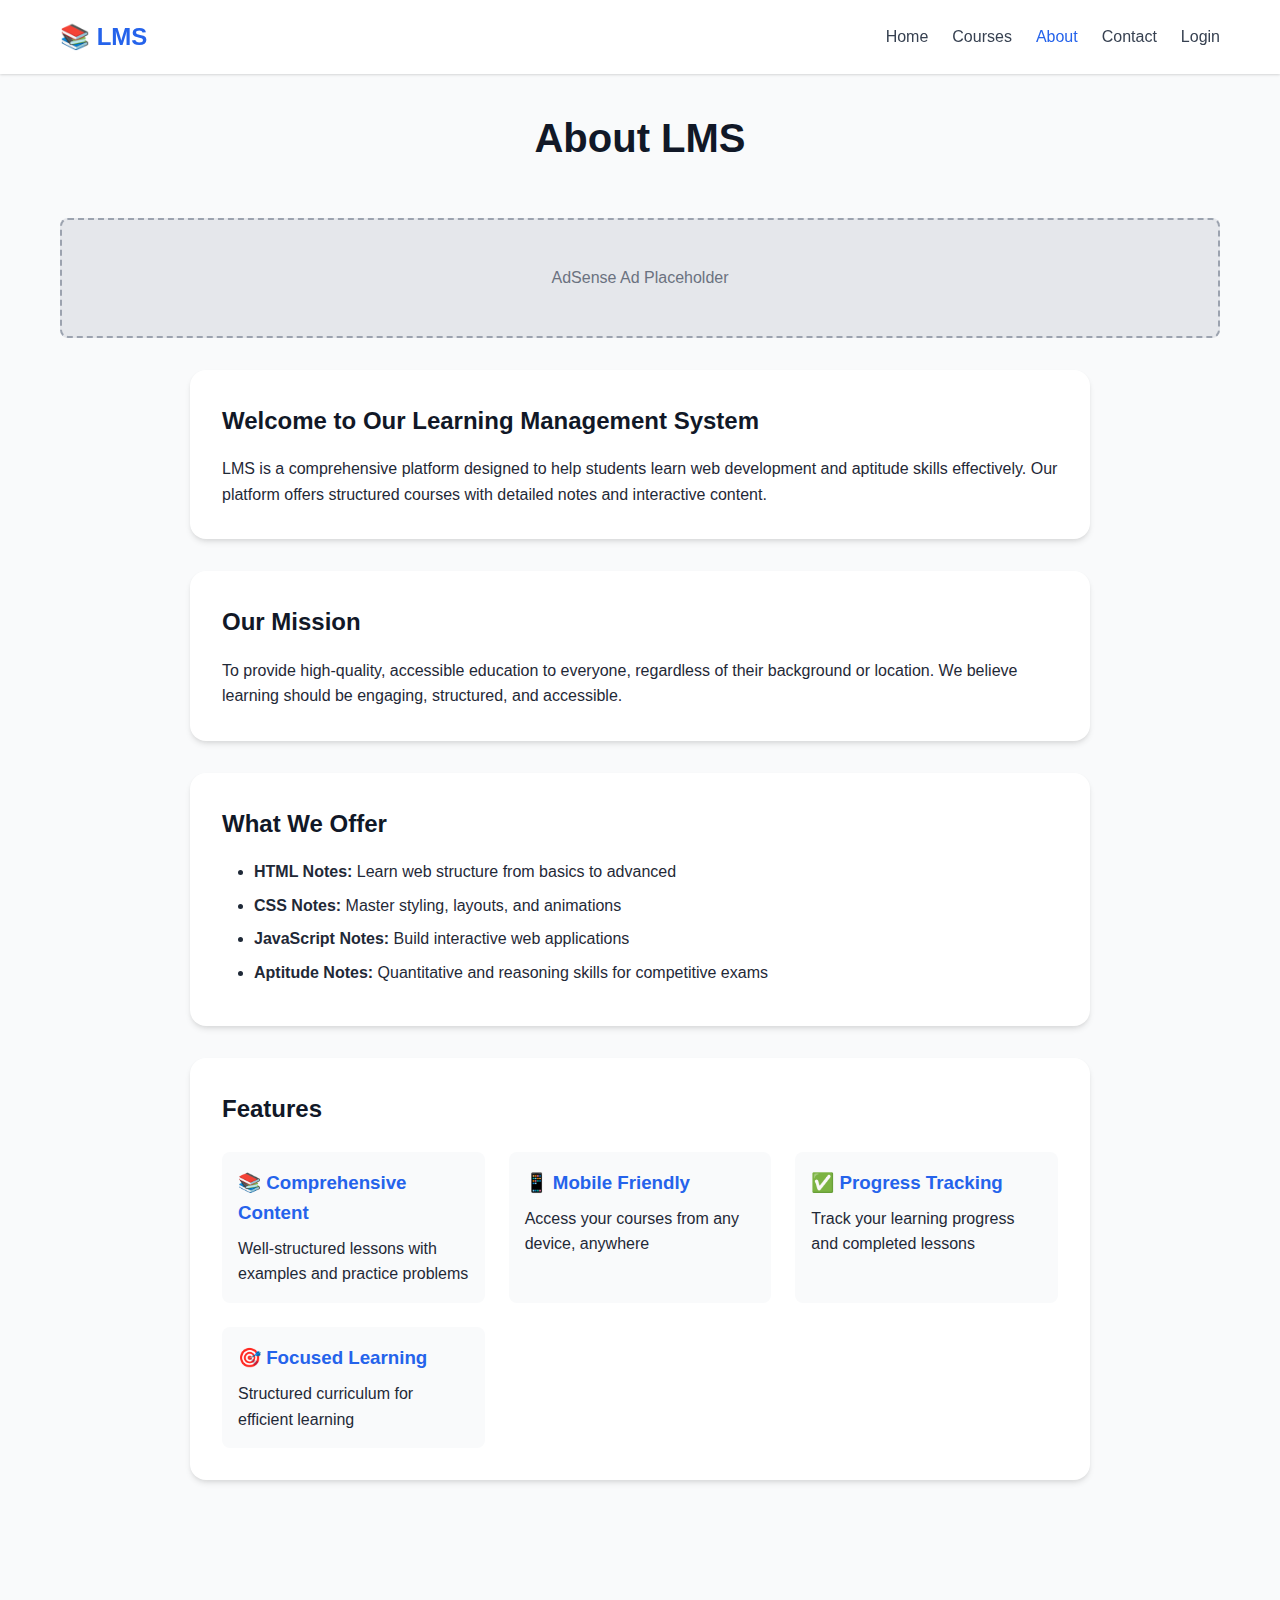
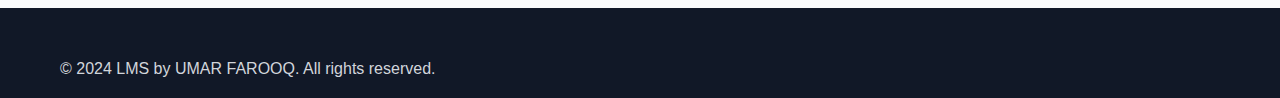
<file: pages/about.html>
<!DOCTYPE html>
<html lang="en">
<head>
    <meta charset="UTF-8">
    <meta name="viewport" content="width=device-width, initial-scale=1.0">
    <title>About - LMS</title>
    <link rel="stylesheet" href="/css/style.css">
</head>
<body>
    <div id="app">
        <nav class="navbar">
            <div class="container">
                <div class="nav-brand">
                    <a href="/"><h1>📚 LMS</h1></a>
                </div>
                <ul class="nav-menu" id="navMenu">
                    <li><a href="/" class="nav-link">Home</a></li>
                    <li><a href="/courses" class="nav-link">Courses</a></li>
                    <li><a href="/about" class="nav-link active">About</a></li>
                    <li><a href="/contact" class="nav-link">Contact</a></li>
                    <li id="authLinks">
                        <a href="/login" class="nav-link">Login</a>
                    </li>
                    <li id="userMenu" style="display: none;">
                        <a href="/dashboard" class="nav-link">Dashboard</a>
                        <button class="nav-link btn-outline" id="logoutBtn">Logout</button>
                    </li>
                </ul>
            </div>
        </nav>

        <main class="main-content">
            <div class="container">
                <div class="page-header">
                    <h1>About LMS</h1>
                </div>

                <!-- AdSense Placeholder -->
                <div class="ad-slot ad-banner">
                    <p>AdSense Ad Placeholder</p>
                </div>

                <div class="about-content">
                    <section>
                        <h2>Welcome to Our Learning Management System</h2>
                        <p>LMS is a comprehensive platform designed to help students learn web development and aptitude skills effectively. Our platform offers structured courses with detailed notes and interactive content.</p>
                    </section>

                    <section>
                        <h2>Our Mission</h2>
                        <p>To provide high-quality, accessible education to everyone, regardless of their background or location. We believe learning should be engaging, structured, and accessible.</p>
                    </section>

                    <section>
                        <h2>What We Offer</h2>
                        <ul>
                            <li><strong>HTML Notes:</strong> Learn web structure from basics to advanced</li>
                            <li><strong>CSS Notes:</strong> Master styling, layouts, and animations</li>
                            <li><strong>JavaScript Notes:</strong> Build interactive web applications</li>
                            <li><strong>Aptitude Notes:</strong> Quantitative and reasoning skills for competitive exams</li>
                        </ul>
                    </section>

                    <section>
                        <h2>Features</h2>
                        <div class="features-list">
                            <div class="feature-item">
                                <h3>📚 Comprehensive Content</h3>
                                <p>Well-structured lessons with examples and practice problems</p>
                            </div>
                            <div class="feature-item">
                                <h3>📱 Mobile Friendly</h3>
                                <p>Access your courses from any device, anywhere</p>
                            </div>
                            <div class="feature-item">
                                <h3>✅ Progress Tracking</h3>
                                <p>Track your learning progress and completed lessons</p>
                            </div>
                            <div class="feature-item">
                                <h3>🎯 Focused Learning</h3>
                                <p>Structured curriculum for efficient learning</p>
                            </div>
                        </div>
                    </section>
                </div>
            </div>
        </main>

        <footer class="footer">
            <div class="container">
                <p>&copy; 2024 LMS by UMAR FAROOQ. All rights reserved.</p>
            </div>
        </footer>
    </div>
    <script src="/js/auth.js"></script>
    <script src="/js/app.js"></script>
</body>
</html>
</file>
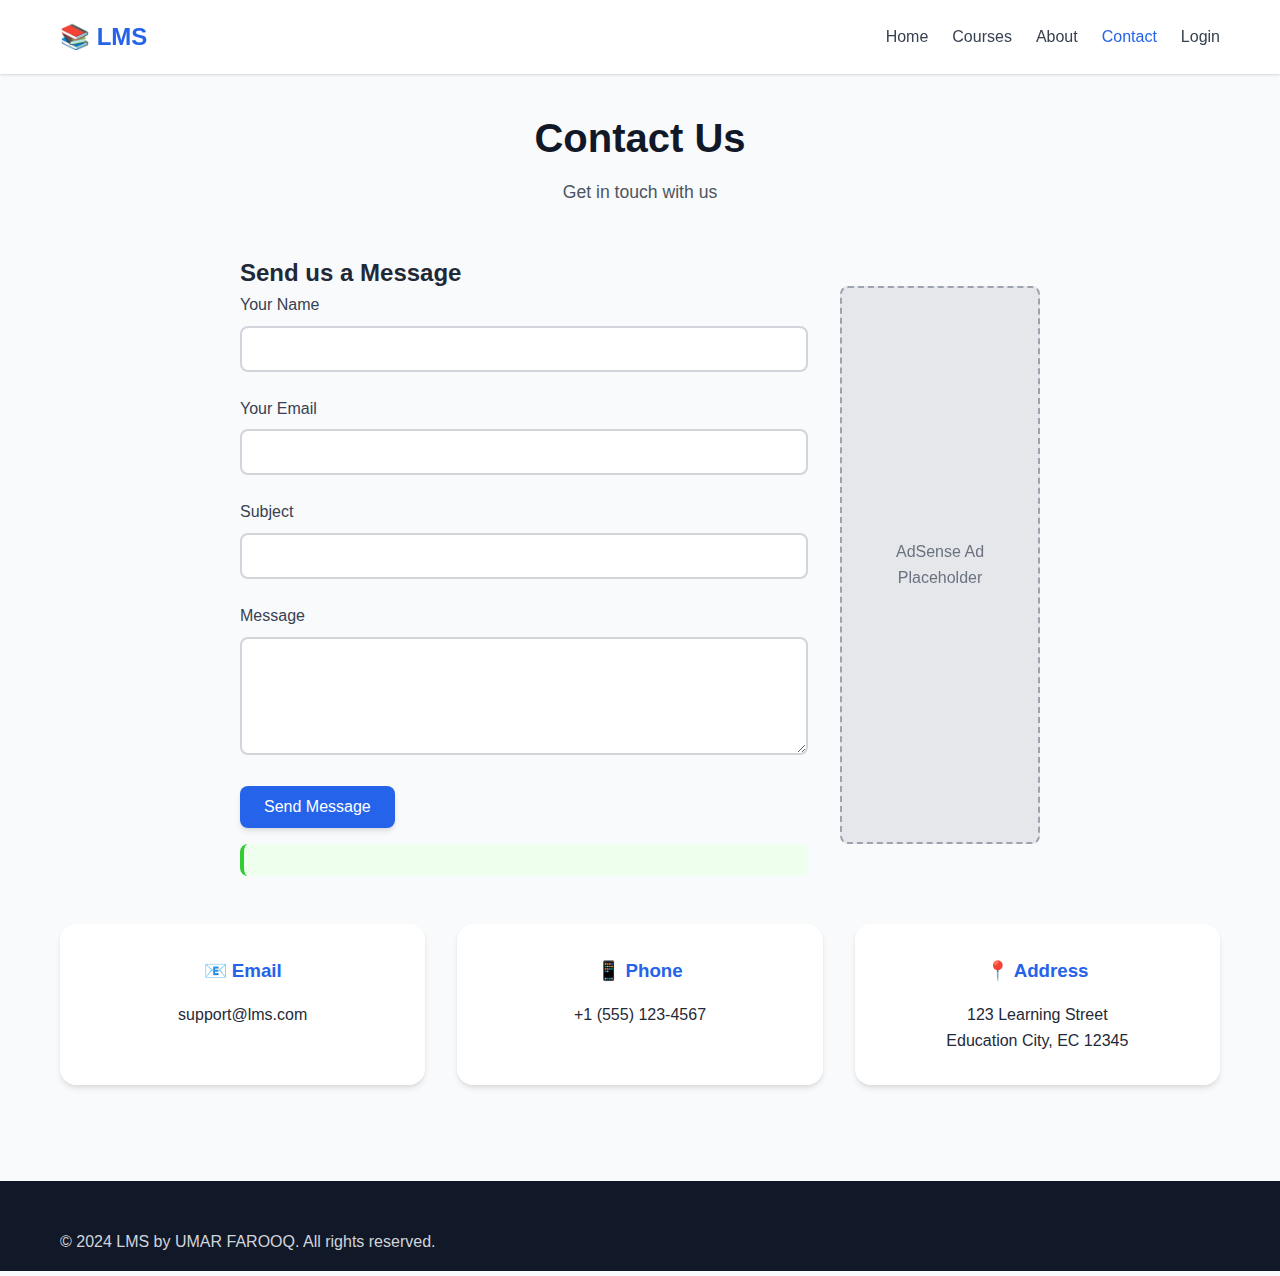
<file: pages/contact.html>
<!DOCTYPE html>
<html lang="en">
<head>
    <meta charset="UTF-8">
    <meta name="viewport" content="width=device-width, initial-scale=1.0">
    <title>Contact - LMS</title>
    <link rel="stylesheet" href="/css/style.css">
</head>
<body>
    <div id="app">
        <nav class="navbar">
            <div class="container">
                <div class="nav-brand">
                    <a href="/"><h1>📚 LMS</h1></a>
                </div>
                <ul class="nav-menu" id="navMenu">
                    <li><a href="/" class="nav-link">Home</a></li>
                    <li><a href="/courses" class="nav-link">Courses</a></li>
                    <li><a href="/about" class="nav-link">About</a></li>
                    <li><a href="/contact" class="nav-link active">Contact</a></li>
                    <li id="authLinks">
                        <a href="/login" class="nav-link">Login</a>
                    </li>
                    <li id="userMenu" style="display: none;">
                        <a href="/dashboard" class="nav-link">Dashboard</a>
                        <button class="nav-link btn-outline" id="logoutBtn">Logout</button>
                    </li>
                </ul>
            </div>
        </nav>

        <main class="main-content">
            <div class="container">
                <div class="page-header">
                    <h1>Contact Us</h1>
                    <p>Get in touch with us</p>
                </div>

                <div class="contact-container">
                    <div class="contact-card">
                        <h2>Send us a Message</h2>
                        <form id="contactForm">
                            <div class="form-group">
                                <label for="name">Your Name</label>
                                <input type="text" id="name" name="name" required>
                            </div>
                            <div class="form-group">
                                <label for="email">Your Email</label>
                                <input type="email" id="email" name="email" required>
                            </div>
                            <div class="form-group">
                                <label for="subject">Subject</label>
                                <input type="text" id="subject" name="subject" required>
                            </div>
                            <div class="form-group">
                                <label for="message">Message</label>
                                <textarea id="message" name="message" rows="5" required></textarea>
                            </div>
                            <button type="submit" class="btn btn-primary">Send Message</button>
                        </form>
                        <div id="contactMessage" class="success-message"></div>
                    </div>

                    <!-- AdSense Placeholder -->
                    <div class="ad-slot ad-sidebar">
                        <p>AdSense Ad Placeholder</p>
                    </div>
                </div>

                <div class="contact-info">
                    <div class="info-card">
                        <h3>📧 Email</h3>
                        <p>support@lms.com</p>
                    </div>
                    <div class="info-card">
                        <h3>📱 Phone</h3>
                        <p>+1 (555) 123-4567</p>
                    </div>
                    <div class="info-card">
                        <h3>📍 Address</h3>
                        <p>123 Learning Street<br>Education City, EC 12345</p>
                    </div>
                </div>
            </div>
        </main>

        <footer class="footer">
            <div class="container">
                <p>&copy; 2024 LMS by UMAR FAROOQ. All rights reserved.</p>
            </div>
        </footer>
    </div>
    <script src="/js/auth.js"></script>
    <script src="/js/app.js"></script>
    <script src="/js/contact.js"></script>
</body>
</html>
</file>
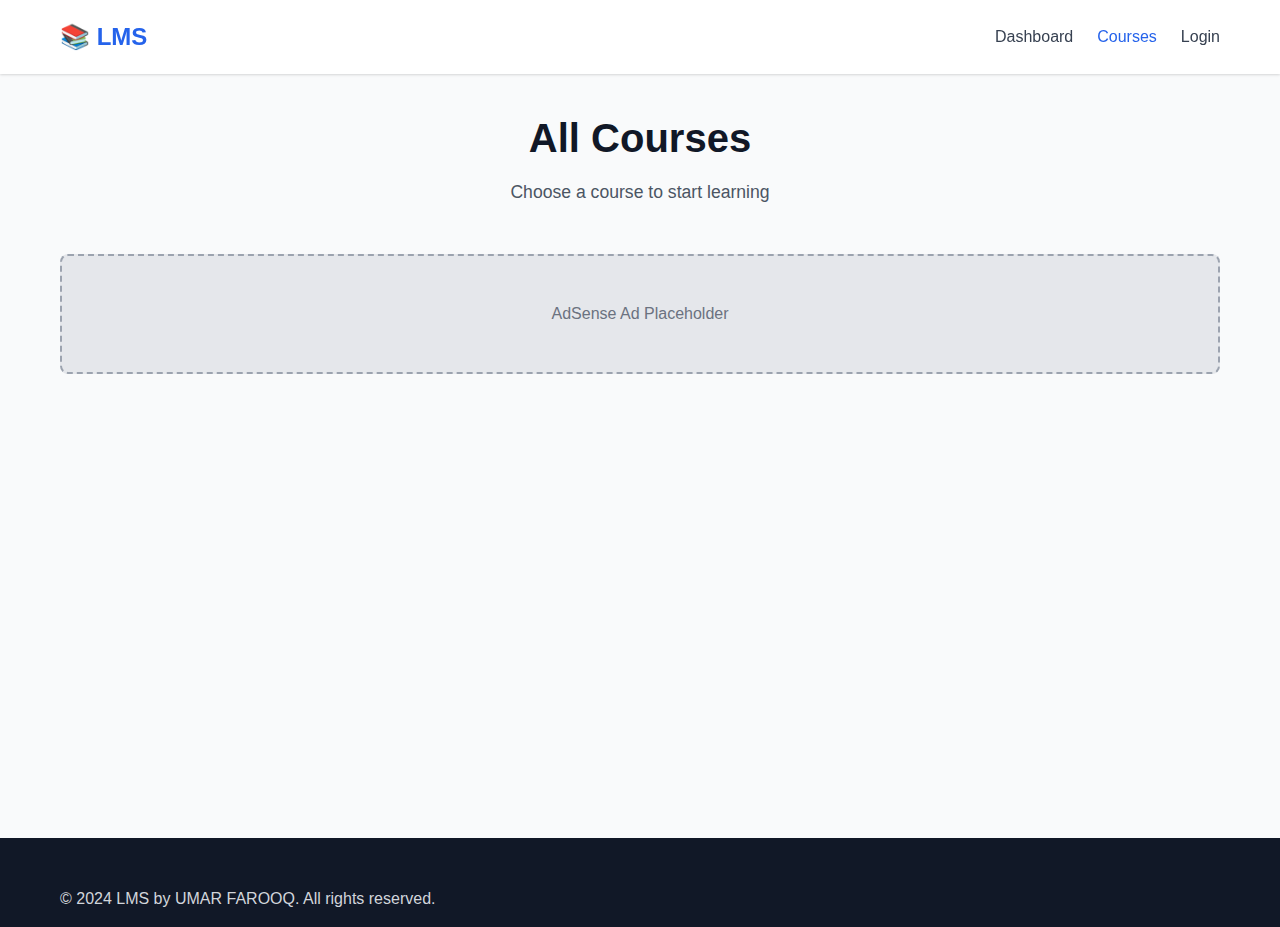
<file: pages/courses.html>
<!DOCTYPE html>
<html lang="en">
<head>
    <meta charset="UTF-8">
    <meta name="viewport" content="width=device-width, initial-scale=1.0">
    <title>Courses - LMS</title>
    <link rel="stylesheet" href="/css/style.css">
</head>
<body>
    <div id="app">
        <nav class="navbar">
            <div class="container">
                <div class="nav-brand">
                    <a href="/"><h1>📚 LMS</h1></a>
                </div>
                <ul class="nav-menu" id="navMenu">
                    <li><a href="/dashboard" class="nav-link">Dashboard</a></li>
                    <li><a href="/courses" class="nav-link active">Courses</a></li>
                    <li id="authLinks">
                        <a href="/login" class="nav-link">Login</a>
                    </li>
                    <li id="userMenu" style="display: none;">
                        <a href="/profile" class="nav-link">Profile</a>
                        <button class="nav-link btn-outline" id="logoutBtn">Logout</button>
                    </li>
                </ul>
            </div>
        </nav>

        <main class="main-content">
            <div class="container">
                <div class="page-header">
                    <h1>All Courses</h1>
                    <p>Choose a course to start learning</p>
                </div>

                <!-- AdSense Placeholder -->
                <div class="ad-slot ad-banner">
                    <p>AdSense Ad Placeholder</p>
                </div>

                <div class="courses-grid" id="coursesGrid">
                    <!-- Courses will be loaded here -->
                </div>
            </div>
        </main>

        <footer class="footer">
            <div class="container">
                <p>&copy; 2024 LMS by UMAR FAROOQ. All rights reserved.</p>
            </div>
        </footer>
    </div>
    <script src="/js/auth.js"></script>
    <script src="/js/courses.js"></script>
</body>
</html>
</file>
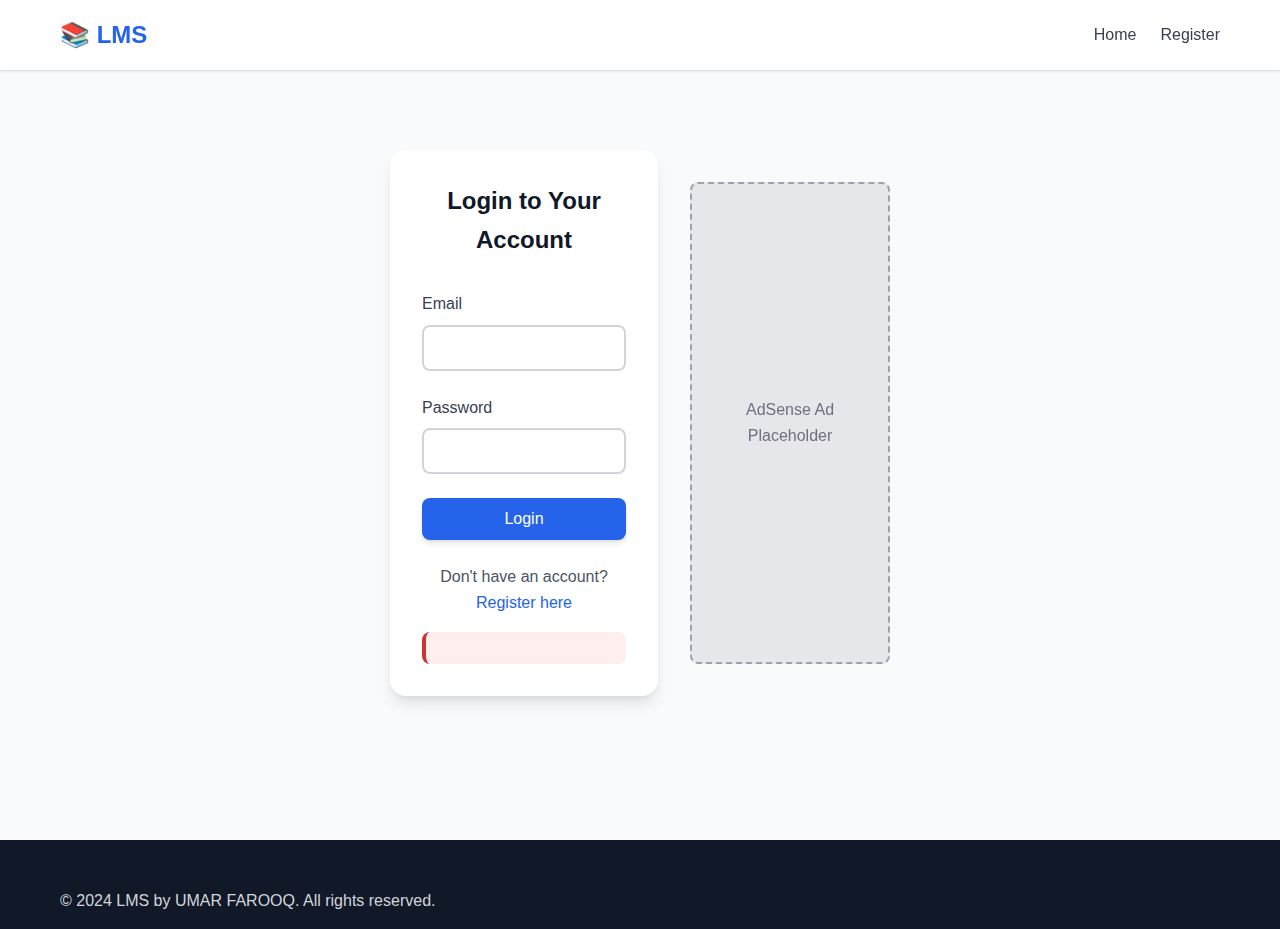
<file: pages/dashboard.html>
<!DOCTYPE html>
<html lang="en">
<head>
    <meta charset="UTF-8">
    <meta name="viewport" content="width=device-width, initial-scale=1.0">
    <title>Dashboard - LMS</title>
    <link rel="stylesheet" href="/css/style.css">
</head>
<body>
    <div id="app">
        <nav class="navbar">
            <div class="container">
                <div class="nav-brand">
                    <a href="/"><h1>📚 LMS</h1></a>
                </div>
                <ul class="nav-menu" id="navMenu">
                    <li><a href="/dashboard" class="nav-link active">Dashboard</a></li>
                    <li><a href="/courses" class="nav-link">Courses</a></li>
                    <li><a href="/profile" class="nav-link">Profile</a></li>
                    <li><button class="nav-link btn-outline" id="logoutBtn">Logout</button></li>
                </ul>
            </div>
        </nav>

        <main class="main-content">
            <div class="container">
                <div class="dashboard-header">
                    <h1>Welcome back, <span id="userName">Student</span>!</h1>
                    <p>Continue your learning journey</p>
                </div>

                <!-- Stats Cards -->
                <div class="stats-grid">
                    <div class="stat-card">
                        <div class="stat-icon">📚</div>
                        <div class="stat-info">
                            <h3 id="totalCourses">4</h3>
                            <p>Total Courses</p>
                        </div>
                    </div>
                    <div class="stat-card">
                        <div class="stat-icon">✅</div>
                        <div class="stat-info">
                            <h3 id="lessonsCompleted">0</h3>
                            <p>Lessons Completed</p>
                        </div>
                    </div>
                    <div class="stat-card">
                        <div class="stat-icon">📖</div>
                        <div class="stat-info">
                            <h3 id="totalLessons">0</h3>
                            <p>Total Lessons</p>
                        </div>
                    </div>
                </div>

                <!-- AdSense Placeholder -->
                <div class="ad-slot ad-banner">
                    <p>AdSense Ad Placeholder</p>
                </div>

                <!-- Quick Access -->
                <section class="quick-access">
                    <h2>Quick Access</h2>
                    <div class="courses-grid" id="quickCourses">
                        <!-- Courses will be loaded here -->
                    </div>
                </section>

                <!-- Latest Updates -->
                <section class="latest-updates">
                    <h2>Latest Updates</h2>
                    <div class="updates-list" id="updatesList">
                        <div class="update-item">
                            <p>Welcome to LMS! Start learning today.</p>
                            <span class="update-date">Just now</span>
                        </div>
                    </div>
                </section>
            </div>
        </main>

        <footer class="footer">
            <div class="container">
                <p>&copy; 2024 LMS by UMAR FAROOQ. All rights reserved.</p>
            </div>
        </footer>
    </div>
    <script src="/js/auth.js"></script>
    <script src="/js/dashboard.js"></script>
</body>
</html>
</file>
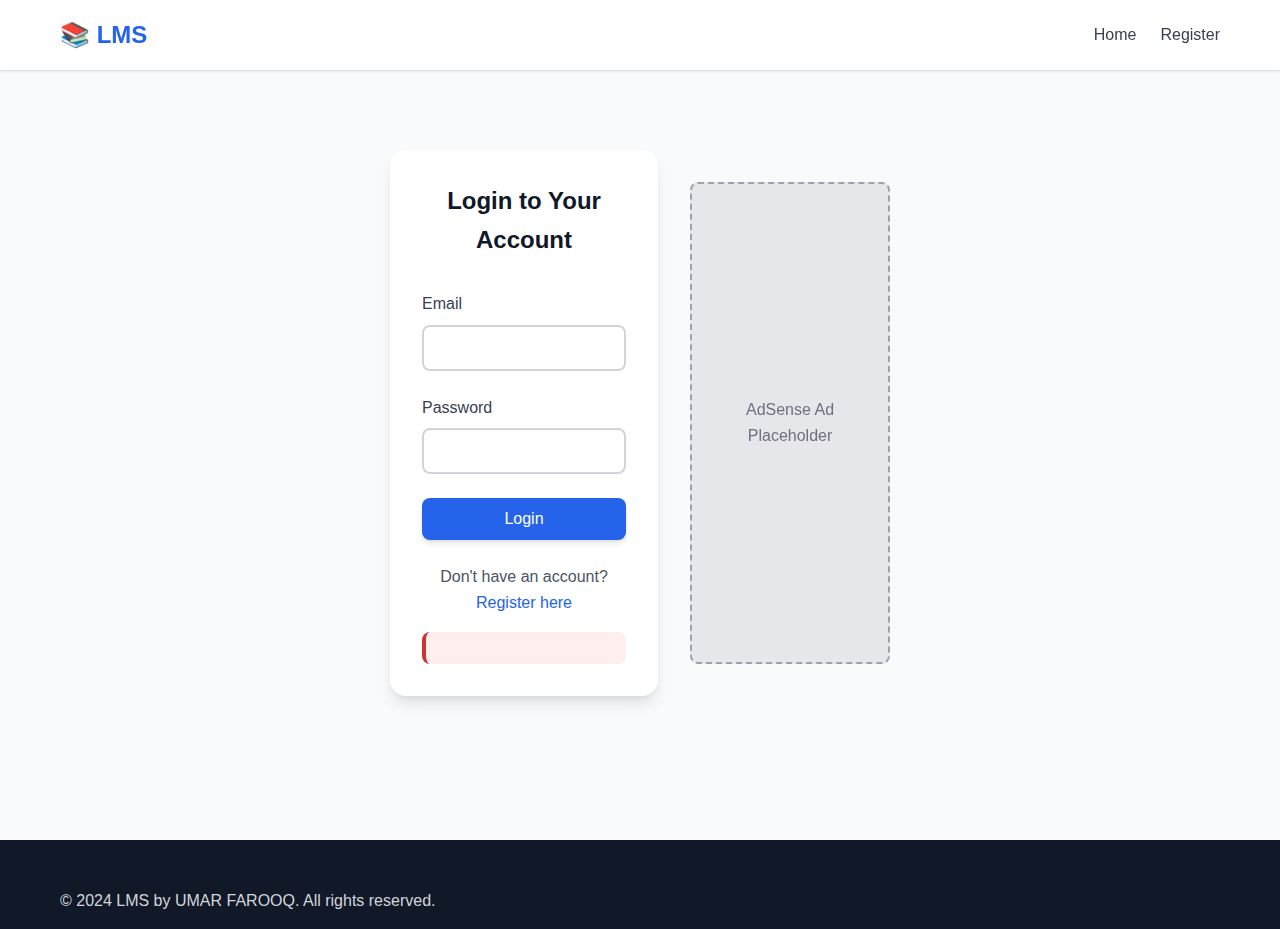
<file: pages/login.html>
<!DOCTYPE html>
<html lang="en">
<head>
    <meta charset="UTF-8">
    <meta name="viewport" content="width=device-width, initial-scale=1.0">
    <title>Login - LMS</title>
    <link rel="stylesheet" href="/css/style.css">
</head>
<body>
    <div id="app">
        <nav class="navbar">
            <div class="container">
                <div class="nav-brand">
                    <a href="/"><h1>📚 LMS</h1></a>
                </div>
                <ul class="nav-menu">
                    <li><a href="/" class="nav-link">Home</a></li>
                    <li><a href="/register" class="nav-link">Register</a></li>
                </ul>
            </div>
        </nav>

        <main class="main-content">
            <div class="auth-container">
                <div class="auth-card">
                    <h2>Login to Your Account</h2>
                    <form id="loginForm">
                        <div class="form-group">
                            <label for="email">Email</label>
                            <input type="email" id="email" name="email" required>
                        </div>
                        <div class="form-group">
                            <label for="password">Password</label>
                            <input type="password" id="password" name="password" required>
                        </div>
                        <button type="submit" class="btn btn-primary btn-block">Login</button>
                    </form>
                    <p class="auth-link">
                        Don't have an account? <a href="/register">Register here</a>
                    </p>
                    <div id="errorMessage" class="error-message"></div>
                </div>

                <!-- AdSense Placeholder -->
                <div class="ad-slot ad-sidebar">
                    <p>AdSense Ad Placeholder</p>
                </div>
            </div>
        </main>

        <footer class="footer">
            <div class="container">
                <p>&copy; 2024 LMS by UMAR FAROOQ. All rights reserved.</p>
            </div>
        </footer>
    </div>
    <script src="/js/auth.js"></script>
    <script src="/js/login.js"></script>
</body>
</html>
</file>
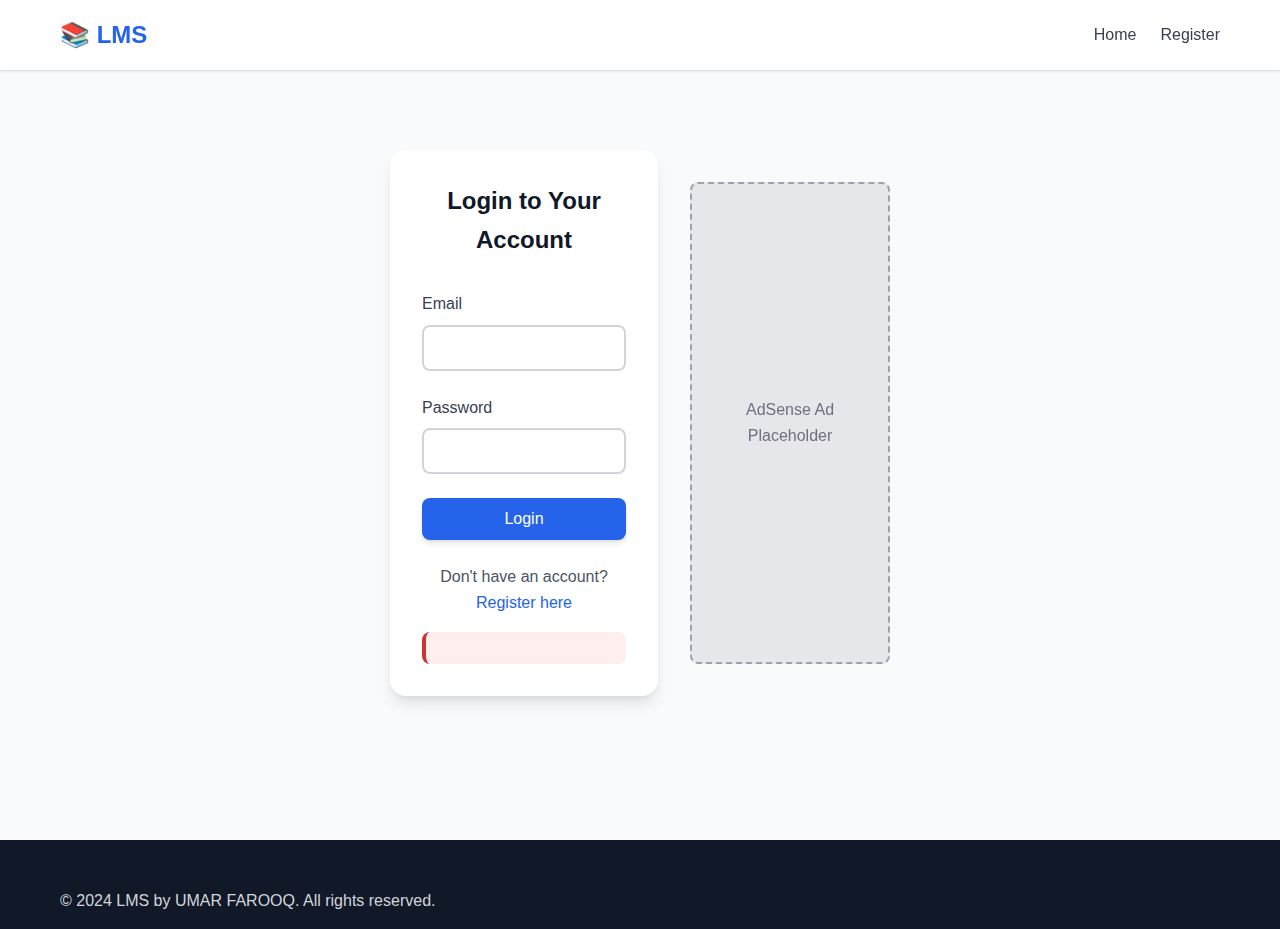
<file: pages/profile.html>
<!DOCTYPE html>
<html lang="en">
<head>
    <meta charset="UTF-8">
    <meta name="viewport" content="width=device-width, initial-scale=1.0">
    <title>Profile - LMS</title>
    <link rel="stylesheet" href="/css/style.css">
</head>
<body>
    <div id="app">
        <nav class="navbar">
            <div class="container">
                <div class="nav-brand">
                    <a href="/"><h1>📚 LMS</h1></a>
                </div>
                <ul class="nav-menu" id="navMenu">
                    <li><a href="/dashboard" class="nav-link">Dashboard</a></li>
                    <li><a href="/courses" class="nav-link">Courses</a></li>
                    <li><a href="/profile" class="nav-link active">Profile</a></li>
                    <li><button class="nav-link btn-outline" id="logoutBtn">Logout</button></li>
                </ul>
            </div>
        </nav>

        <main class="main-content">
            <div class="container">
                <div class="page-header">
                    <h1>My Profile</h1>
                    <p>Update your account information</p>
                </div>

                <div class="profile-container">
                    <div class="profile-card">
                        <h2>Account Information</h2>
                        <form id="profileForm">
                            <div class="form-group">
                                <label for="name">Full Name</label>
                                <input type="text" id="name" name="name" required>
                            </div>
                            <div class="form-group">
                                <label for="email">Email</label>
                                <input type="email" id="email" name="email" required>
                            </div>
                            <div class="form-group">
                                <label for="password">New Password (leave blank to keep current)</label>
                                <input type="password" id="password" name="password" minlength="6">
                            </div>
                            <button type="submit" class="btn btn-primary">Update Profile</button>
                        </form>
                        <div id="successMessage" class="success-message"></div>
                        <div id="errorMessage" class="error-message"></div>
                    </div>

                    <!-- AdSense Placeholder -->
                    <div class="ad-slot ad-sidebar">
                        <p>AdSense Ad Placeholder</p>
                    </div>
                </div>
            </div>
        </main>

        <footer class="footer">
            <div class="container">
                <p>&copy; 2024 LMS by UMAR FAROOQ. All rights reserved.</p>
            </div>
        </footer>
    </div>
    <script src="/js/auth.js"></script>
    <script src="/js/profile.js"></script>
</body>
</html>
</file>
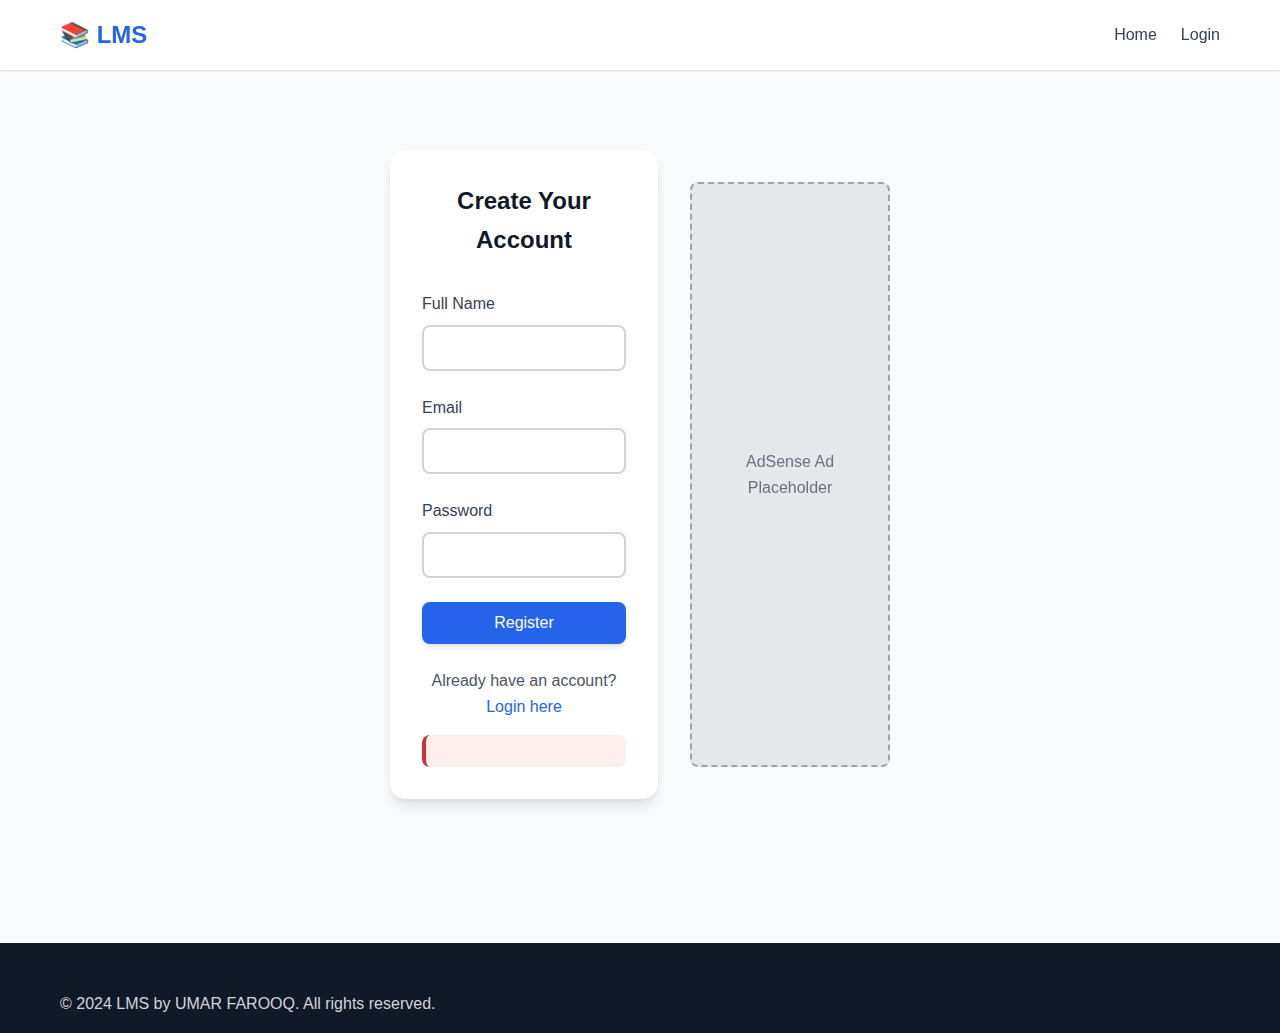
<file: pages/register.html>
<!DOCTYPE html>
<html lang="en">
<head>
    <meta charset="UTF-8">
    <meta name="viewport" content="width=device-width, initial-scale=1.0">
    <title>Register - LMS</title>
    <link rel="stylesheet" href="/css/style.css">
</head>
<body>
    <div id="app">
        <nav class="navbar">
            <div class="container">
                <div class="nav-brand">
                    <a href="/"><h1>📚 LMS</h1></a>
                </div>
                <ul class="nav-menu">
                    <li><a href="/" class="nav-link">Home</a></li>
                    <li><a href="/login" class="nav-link">Login</a></li>
                </ul>
            </div>
        </nav>

        <main class="main-content">
            <div class="auth-container">
                <div class="auth-card">
                    <h2>Create Your Account</h2>
                    <form id="registerForm">
                        <div class="form-group">
                            <label for="name">Full Name</label>
                            <input type="text" id="name" name="name" required>
                        </div>
                        <div class="form-group">
                            <label for="email">Email</label>
                            <input type="email" id="email" name="email" required>
                        </div>
                        <div class="form-group">
                            <label for="password">Password</label>
                            <input type="password" id="password" name="password" minlength="6" required>
                        </div>
                        <button type="submit" class="btn btn-primary btn-block">Register</button>
                    </form>
                    <p class="auth-link">
                        Already have an account? <a href="/login">Login here</a>
                    </p>
                    <div id="errorMessage" class="error-message"></div>
                </div>

                <!-- AdSense Placeholder -->
                <div class="ad-slot ad-sidebar">
                    <p>AdSense Ad Placeholder</p>
                </div>
            </div>
        </main>

        <footer class="footer">
            <div class="container">
                <p>&copy; 2024 LMS by UMAR FAROOQ. All rights reserved.</p>
            </div>
        </footer>
    </div>
    <script src="/js/auth.js"></script>
    <script src="/js/register.js"></script>
</body>
</html>
</file>
<file: css/style.css>
/* Reset and Base Styles */
* {
    margin: 0;
    padding: 0;
    box-sizing: border-box;
}

:root {
    --primary-blue: #2563eb;
    --primary-blue-dark: #1e40af;
    --primary-blue-light: #3b82f6;
    --white: #ffffff;
    --gray-50: #f9fafb;
    --gray-100: #f3f4f6;
    --gray-200: #e5e7eb;
    --gray-300: #d1d5db;
    --gray-400: #9ca3af;
    --gray-500: #6b7280;
    --gray-600: #4b5563;
    --gray-700: #374151;
    --gray-800: #1f2937;
    --gray-900: #111827;
    --shadow-sm: 0 1px 2px 0 rgba(0, 0, 0, 0.05);
    --shadow: 0 1px 3px 0 rgba(0, 0, 0, 0.1), 0 1px 2px 0 rgba(0, 0, 0, 0.06);
    --shadow-md: 0 4px 6px -1px rgba(0, 0, 0, 0.1), 0 2px 4px -1px rgba(0, 0, 0, 0.06);
    --shadow-lg: 0 10px 15px -3px rgba(0, 0, 0, 0.1), 0 4px 6px -2px rgba(0, 0, 0, 0.05);
    --shadow-xl: 0 20px 25px -5px rgba(0, 0, 0, 0.1), 0 10px 10px -5px rgba(0, 0, 0, 0.04);
}

body {
    font-family: -apple-system, BlinkMacSystemFont, 'Segoe UI', Roboto, 'Helvetica Neue', Arial, sans-serif;
    line-height: 1.6;
    color: var(--gray-800);
    background-color: var(--gray-50);
}

.container {
    max-width: 1200px;
    margin: 0 auto;
    padding: 0 20px;
}

/* Navbar */
.navbar {
    background: var(--white);
    box-shadow: var(--shadow);
    position: sticky;
    top: 0;
    z-index: 1000;
    padding: 1rem 0;
}

.navbar .container {
    display: flex;
    justify-content: space-between;
    align-items: center;
}

.nav-brand h1 {
    font-size: 1.5rem;
    color: var(--primary-blue);
    margin: 0;
}

.nav-brand a {
    text-decoration: none;
}

.nav-menu {
    display: flex;
    list-style: none;
    gap: 1.5rem;
    align-items: center;
}

.nav-link {
    text-decoration: none;
    color: var(--gray-700);
    font-weight: 500;
    transition: color 0.3s ease;
    padding: 0.5rem 0;
}

.nav-link:hover,
.nav-link.active {
    color: var(--primary-blue);
}

.mobile-menu-toggle {
    display: none;
    background: none;
    border: none;
    font-size: 1.5rem;
    cursor: pointer;
    color: var(--gray-700);
}

/* Buttons */
.btn {
    padding: 0.75rem 1.5rem;
    border: none;
    border-radius: 0.5rem;
    font-size: 1rem;
    font-weight: 500;
    cursor: pointer;
    transition: all 0.3s ease;
    text-decoration: none;
    display: inline-block;
    text-align: center;
}

.btn-primary {
    background: var(--primary-blue);
    color: var(--white);
    box-shadow: var(--shadow-md);
}

.btn-primary:hover {
    background: var(--primary-blue-dark);
    transform: translateY(-2px);
    box-shadow: var(--shadow-lg);
}

.btn-outline {
    background: transparent;
    color: var(--primary-blue);
    border: 2px solid var(--primary-blue);
}

.btn-outline:hover {
    background: var(--primary-blue);
    color: var(--white);
}

.btn-large {
    padding: 1rem 2rem;
    font-size: 1.1rem;
}

.btn-block {
    width: 100%;
}

.btn:disabled {
    opacity: 0.5;
    cursor: not-allowed;
}

/* Hero Section */
.hero-section {
    background: linear-gradient(135deg, var(--primary-blue) 0%, var(--primary-blue-light) 100%);
    color: var(--white);
    padding: 4rem 0;
    text-align: center;
}

.hero-title {
    font-size: 3rem;
    margin-bottom: 1rem;
    animation: fadeInUp 0.6s ease;
}

.hero-subtitle {
    font-size: 1.25rem;
    margin-bottom: 2rem;
    opacity: 0.9;
    animation: fadeInUp 0.8s ease;
}

.hero-buttons {
    display: flex;
    gap: 1rem;
    justify-content: center;
    animation: fadeInUp 1s ease;
}

/* Main Content */
.main-content {
    min-height: calc(100vh - 200px);
    padding: 2rem 0;
}

.page-header {
    text-align: center;
    margin-bottom: 3rem;
}

.page-header h1 {
    font-size: 2.5rem;
    color: var(--gray-900);
    margin-bottom: 0.5rem;
}

.page-header p {
    color: var(--gray-600);
    font-size: 1.1rem;
}

/* Features Section */
.features-section {
    margin: 4rem 0;
}

.features-section h2 {
    text-align: center;
    font-size: 2rem;
    margin-bottom: 3rem;
    color: var(--gray-900);
}

.features-grid {
    display: grid;
    grid-template-columns: repeat(auto-fit, minmax(250px, 1fr));
    gap: 2rem;
}

.feature-card {
    background: var(--white);
    padding: 2rem;
    border-radius: 1rem;
    box-shadow: var(--shadow-md);
    text-align: center;
    transition: transform 0.3s ease, box-shadow 0.3s ease;
}

.feature-card:hover {
    transform: translateY(-5px);
    box-shadow: var(--shadow-xl);
}

.feature-icon {
    font-size: 3rem;
    margin-bottom: 1rem;
}

.feature-card h3 {
    color: var(--gray-900);
    margin-bottom: 0.5rem;
}

.feature-card p {
    color: var(--gray-600);
}

/* Dashboard */
.dashboard-header {
    margin-bottom: 2rem;
}

.dashboard-header h1 {
    font-size: 2rem;
    color: var(--gray-900);
    margin-bottom: 0.5rem;
}

.stats-grid {
    display: grid;
    grid-template-columns: repeat(auto-fit, minmax(200px, 1fr));
    gap: 1.5rem;
    margin-bottom: 3rem;
}

.stat-card {
    background: var(--white);
    padding: 1.5rem;
    border-radius: 1rem;
    box-shadow: var(--shadow-md);
    display: flex;
    align-items: center;
    gap: 1rem;
    transition: transform 0.3s ease;
}

.stat-card:hover {
    transform: translateY(-3px);
    box-shadow: var(--shadow-lg);
}

.stat-icon {
    font-size: 2.5rem;
}

.stat-info h3 {
    font-size: 2rem;
    color: var(--primary-blue);
    margin: 0;
}

.stat-info p {
    color: var(--gray-600);
    margin: 0;
    font-size: 0.9rem;
}

/* Courses Grid */
.courses-grid {
    display: grid;
    grid-template-columns: repeat(auto-fill, minmax(280px, 1fr));
    gap: 2rem;
    margin-top: 2rem;
}

.course-card {
    background: var(--white);
    border-radius: 1rem;
    overflow: hidden;
    box-shadow: var(--shadow-md);
    transition: transform 0.3s ease, box-shadow 0.3s ease;
    cursor: pointer;
    text-decoration: none;
    color: inherit;
    display: block;
}

.course-card:hover {
    transform: translateY(-5px);
    box-shadow: var(--shadow-xl);
}

.course-thumbnail {
    background: linear-gradient(135deg, var(--primary-blue) 0%, var(--primary-blue-light) 100%);
    padding: 3rem;
    text-align: center;
    font-size: 4rem;
}

.course-info {
    padding: 1.5rem;
}

.course-info h3 {
    color: var(--gray-900);
    margin-bottom: 0.5rem;
    font-size: 1.25rem;
}

.course-info p {
    color: var(--gray-600);
    margin-bottom: 1rem;
}

.course-meta {
    display: flex;
    justify-content: space-between;
    color: var(--gray-500);
    font-size: 0.9rem;
}

/* Course Layout */
.course-layout {
    display: grid;
    grid-template-columns: 300px 1fr;
    gap: 2rem;
    margin-top: 2rem;
}

.course-sidebar {
    background: var(--white);
    border-radius: 1rem;
    padding: 1.5rem;
    box-shadow: var(--shadow-md);
    height: fit-content;
    position: sticky;
    top: 100px;
}

.course-sidebar h2 {
    color: var(--gray-900);
    margin-bottom: 1.5rem;
    font-size: 1.5rem;
}

.lessons-list {
    list-style: none;
    margin-bottom: 2rem;
}

.lesson-item {
    padding: 0.75rem;
    margin-bottom: 0.5rem;
    border-radius: 0.5rem;
    cursor: pointer;
    transition: background 0.3s ease;
    border-left: 3px solid transparent;
}

.lesson-item:hover {
    background: var(--gray-100);
}

.lesson-item.active {
    background: var(--primary-blue);
    color: var(--white);
    border-left-color: var(--primary-blue-dark);
}

.lesson-item.completed::before {
    content: "✓ ";
    color: green;
    font-weight: bold;
}

.course-content {
    background: var(--white);
    border-radius: 1rem;
    padding: 2rem;
    box-shadow: var(--shadow-md);
}

.lesson-header {
    margin-bottom: 2rem;
    padding-bottom: 1rem;
    border-bottom: 2px solid var(--gray-200);
}

.lesson-header h1 {
    color: var(--gray-900);
    font-size: 2rem;
}

.lesson-body {
    line-height: 1.8;
    color: var(--gray-700);
}

.lesson-body h1,
.lesson-body h2,
.lesson-body h3 {
    color: var(--gray-900);
    margin-top: 2rem;
    margin-bottom: 1rem;
}

.lesson-body h1 {
    font-size: 2rem;
}

.lesson-body h2 {
    font-size: 1.5rem;
}

.lesson-body h3 {
    font-size: 1.25rem;
}

.lesson-body p {
    margin-bottom: 1rem;
}

.lesson-body code {
    background: var(--gray-100);
    padding: 0.2rem 0.4rem;
    border-radius: 0.25rem;
    font-family: 'Courier New', monospace;
    font-size: 0.9em;
}

.lesson-body pre {
    background: var(--gray-900);
    color: var(--gray-100);
    padding: 1rem;
    border-radius: 0.5rem;
    overflow-x: auto;
    margin: 1rem 0;
}

.lesson-body pre code {
    background: none;
    padding: 0;
    color: inherit;
}

.lesson-body ul,
.lesson-body ol {
    margin-left: 2rem;
    margin-bottom: 1rem;
}

.lesson-body li {
    margin-bottom: 0.5rem;
}

.lesson-navigation {
    display: flex;
    justify-content: space-between;
    margin-top: 3rem;
    padding-top: 2rem;
    border-top: 2px solid var(--gray-200);
}

/* Auth Pages */
.auth-container {
    max-width: 500px;
    margin: 3rem auto;
    display: grid;
    grid-template-columns: 1fr 200px;
    gap: 2rem;
}

.auth-card {
    background: var(--white);
    padding: 2rem;
    border-radius: 1rem;
    box-shadow: var(--shadow-lg);
}

.auth-card h2 {
    text-align: center;
    margin-bottom: 2rem;
    color: var(--gray-900);
}

.form-group {
    margin-bottom: 1.5rem;
}

.form-group label {
    display: block;
    margin-bottom: 0.5rem;
    color: var(--gray-700);
    font-weight: 500;
}

.form-group input,
.form-group textarea {
    width: 100%;
    padding: 0.75rem;
    border: 2px solid var(--gray-300);
    border-radius: 0.5rem;
    font-size: 1rem;
    transition: border-color 0.3s ease;
}

.form-group input:focus,
.form-group textarea:focus {
    outline: none;
    border-color: var(--primary-blue);
}

.auth-link {
    text-align: center;
    margin-top: 1.5rem;
    color: var(--gray-600);
}

.auth-link a {
    color: var(--primary-blue);
    text-decoration: none;
    font-weight: 500;
}

/* Profile */
.profile-container {
    max-width: 800px;
    margin: 0 auto;
    display: grid;
    grid-template-columns: 1fr 200px;
    gap: 2rem;
}

.profile-card {
    background: var(--white);
    padding: 2rem;
    border-radius: 1rem;
    box-shadow: var(--shadow-lg);
}

/* Contact */
.contact-container {
    max-width: 800px;
    margin: 0 auto 3rem;
    display: grid;
    grid-template-columns: 1fr 200px;
    gap: 2rem;
}

.contact-info {
    display: grid;
    grid-template-columns: repeat(auto-fit, minmax(250px, 1fr));
    gap: 2rem;
    margin-top: 3rem;
}

.info-card {
    background: var(--white);
    padding: 2rem;
    border-radius: 1rem;
    box-shadow: var(--shadow-md);
    text-align: center;
}

.info-card h3 {
    color: var(--primary-blue);
    margin-bottom: 1rem;
}

/* About */
.about-content {
    max-width: 900px;
    margin: 0 auto;
}

.about-content section {
    background: var(--white);
    padding: 2rem;
    border-radius: 1rem;
    box-shadow: var(--shadow-md);
    margin-bottom: 2rem;
}

.about-content h2 {
    color: var(--gray-900);
    margin-bottom: 1rem;
}

.about-content ul {
    margin-left: 2rem;
}

.about-content li {
    margin-bottom: 0.5rem;
}

.features-list {
    display: grid;
    grid-template-columns: repeat(auto-fit, minmax(200px, 1fr));
    gap: 1.5rem;
    margin-top: 1.5rem;
}

.feature-item {
    padding: 1rem;
    background: var(--gray-50);
    border-radius: 0.5rem;
}

.feature-item h3 {
    color: var(--primary-blue);
    margin-bottom: 0.5rem;
}

/* AdSense Placeholders */
.ad-slot {
    background: var(--gray-200);
    border: 2px dashed var(--gray-400);
    border-radius: 0.5rem;
    padding: 2rem;
    text-align: center;
    color: var(--gray-500);
    margin: 2rem 0;
    min-height: 100px;
    display: flex;
    align-items: center;
    justify-content: center;
}

.ad-banner {
    width: 100%;
    min-height: 120px;
}

.ad-sidebar {
    min-height: 250px;
    position: sticky;
    top: 100px;
}

.ad-inline {
    width: 100%;
    min-height: 100px;
    margin: 2rem 0;
}

/* Messages */
.error-message {
    background: #fee;
    color: #c33;
    padding: 1rem;
    border-radius: 0.5rem;
    margin-top: 1rem;
    border-left: 4px solid #c33;
}

.success-message {
    background: #efe;
    color: #3c3;
    padding: 1rem;
    border-radius: 0.5rem;
    margin-top: 1rem;
    border-left: 4px solid #3c3;
}

/* Footer */
.footer {
    background: var(--gray-900);
    color: var(--gray-300);
    padding: 3rem 0 1rem;
    margin-top: 4rem;
}

.footer-content {
    display: grid;
    grid-template-columns: repeat(auto-fit, minmax(200px, 1fr));
    gap: 2rem;
    margin-bottom: 2rem;
}

.footer-section h3,
.footer-section h4 {
    color: var(--white);
    margin-bottom: 1rem;
}

.footer-section ul {
    list-style: none;
}

.footer-section ul li {
    margin-bottom: 0.5rem;
}

.footer-section a {
    color: var(--gray-300);
    text-decoration: none;
    transition: color 0.3s ease;
}

.footer-section a:hover {
    color: var(--white);
}

.footer-bottom {
    text-align: center;
    padding-top: 2rem;
    border-top: 1px solid var(--gray-800);
}

/* Animations */
@keyframes fadeInUp {
    from {
        opacity: 0;
        transform: translateY(20px);
    }
    to {
        opacity: 1;
        transform: translateY(0);
    }
}

/* Responsive Design */
@media (max-width: 768px) {
    .mobile-menu-toggle {
        display: block;
    }

    .nav-menu {
        position: fixed;
        left: -100%;
        top: 70px;
        flex-direction: column;
        background: var(--white);
        width: 100%;
        text-align: center;
        transition: 0.3s;
        box-shadow: var(--shadow-lg);
        padding: 2rem 0;
    }

    .nav-menu.active {
        left: 0;
    }

    .hero-title {
        font-size: 2rem;
    }

    .hero-subtitle {
        font-size: 1rem;
    }

    .hero-buttons {
        flex-direction: column;
        align-items: center;
    }

    .course-layout {
        grid-template-columns: 1fr;
    }

    .course-sidebar {
        position: static;
    }

    .auth-container,
    .profile-container,
    .contact-container {
        grid-template-columns: 1fr;
    }

    .ad-sidebar {
        position: static;
    }

    .stats-grid {
        grid-template-columns: 1fr;
    }

    .courses-grid {
        grid-template-columns: 1fr;
    }
}

@media (max-width: 480px) {
    .container {
        padding: 0 15px;
    }

    .hero-section {
        padding: 2rem 0;
    }

    .main-content {
        padding: 1rem 0;
    }
}
</file>
